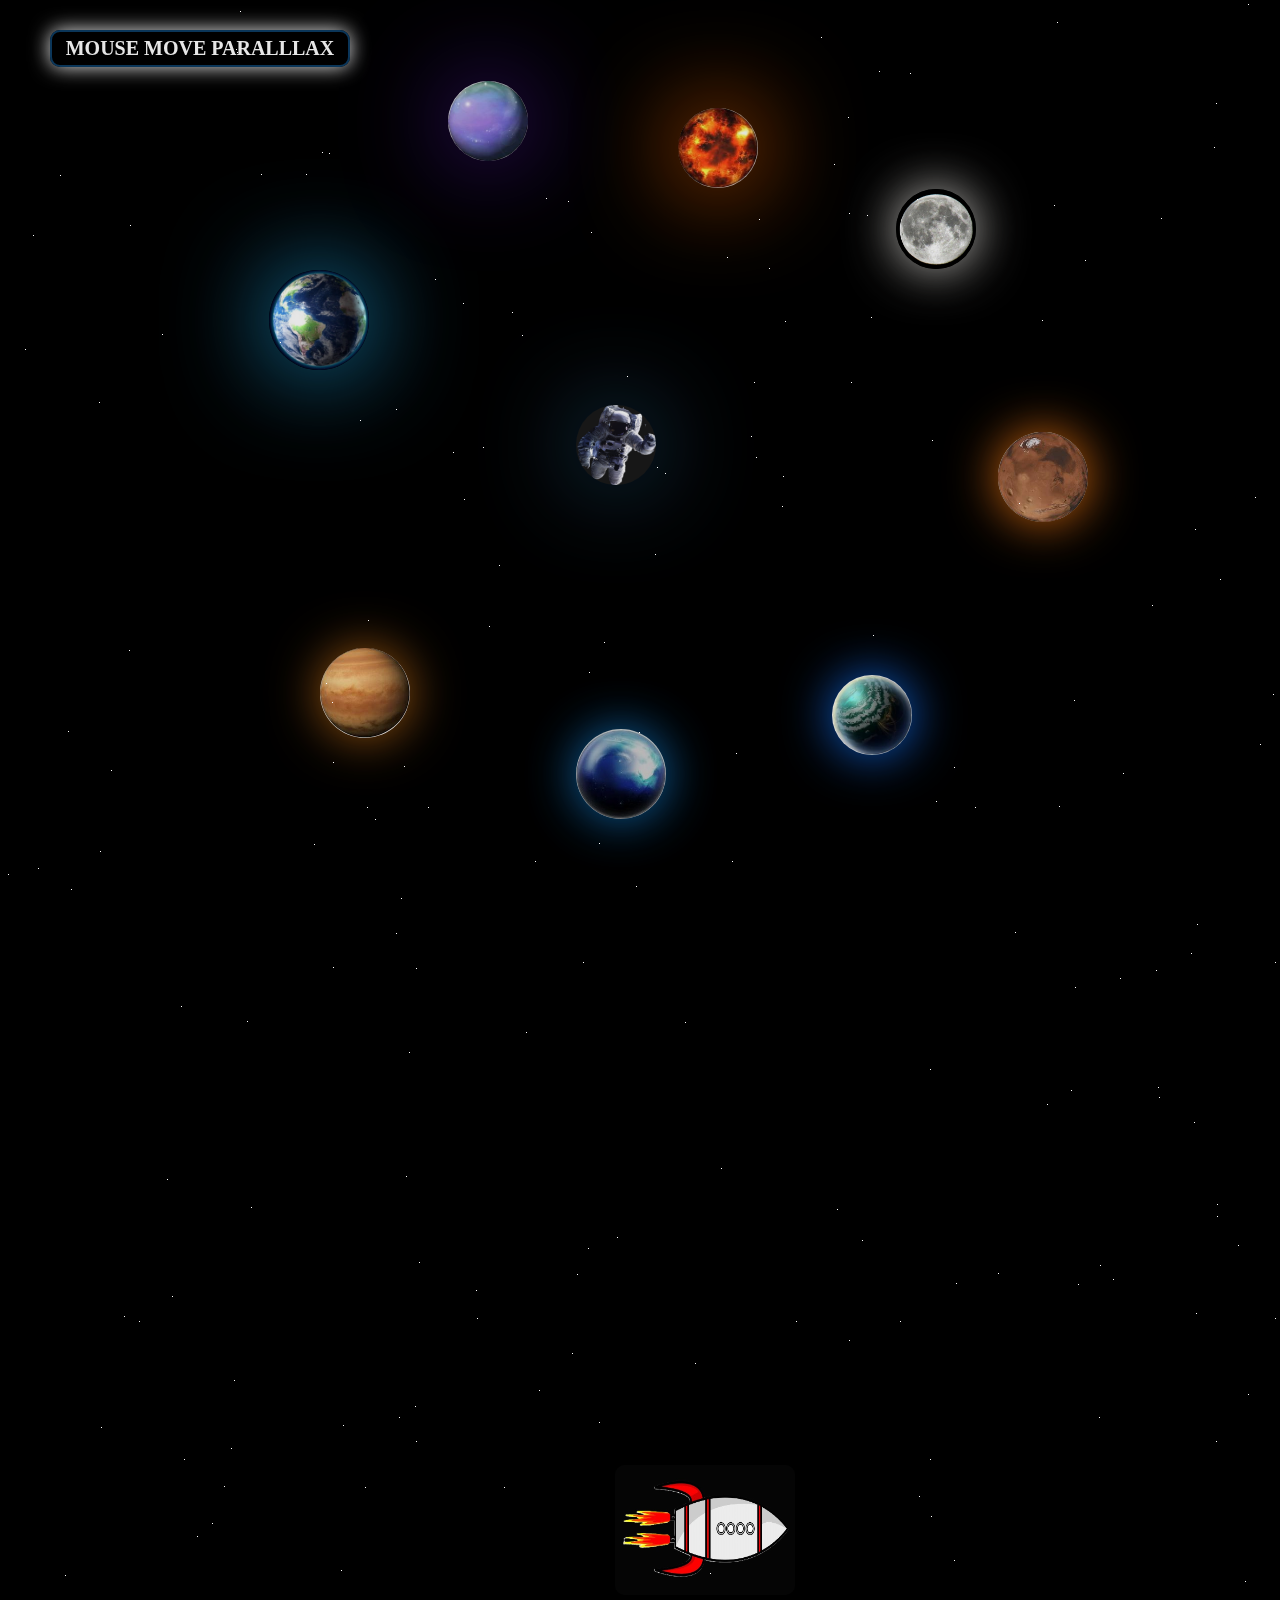
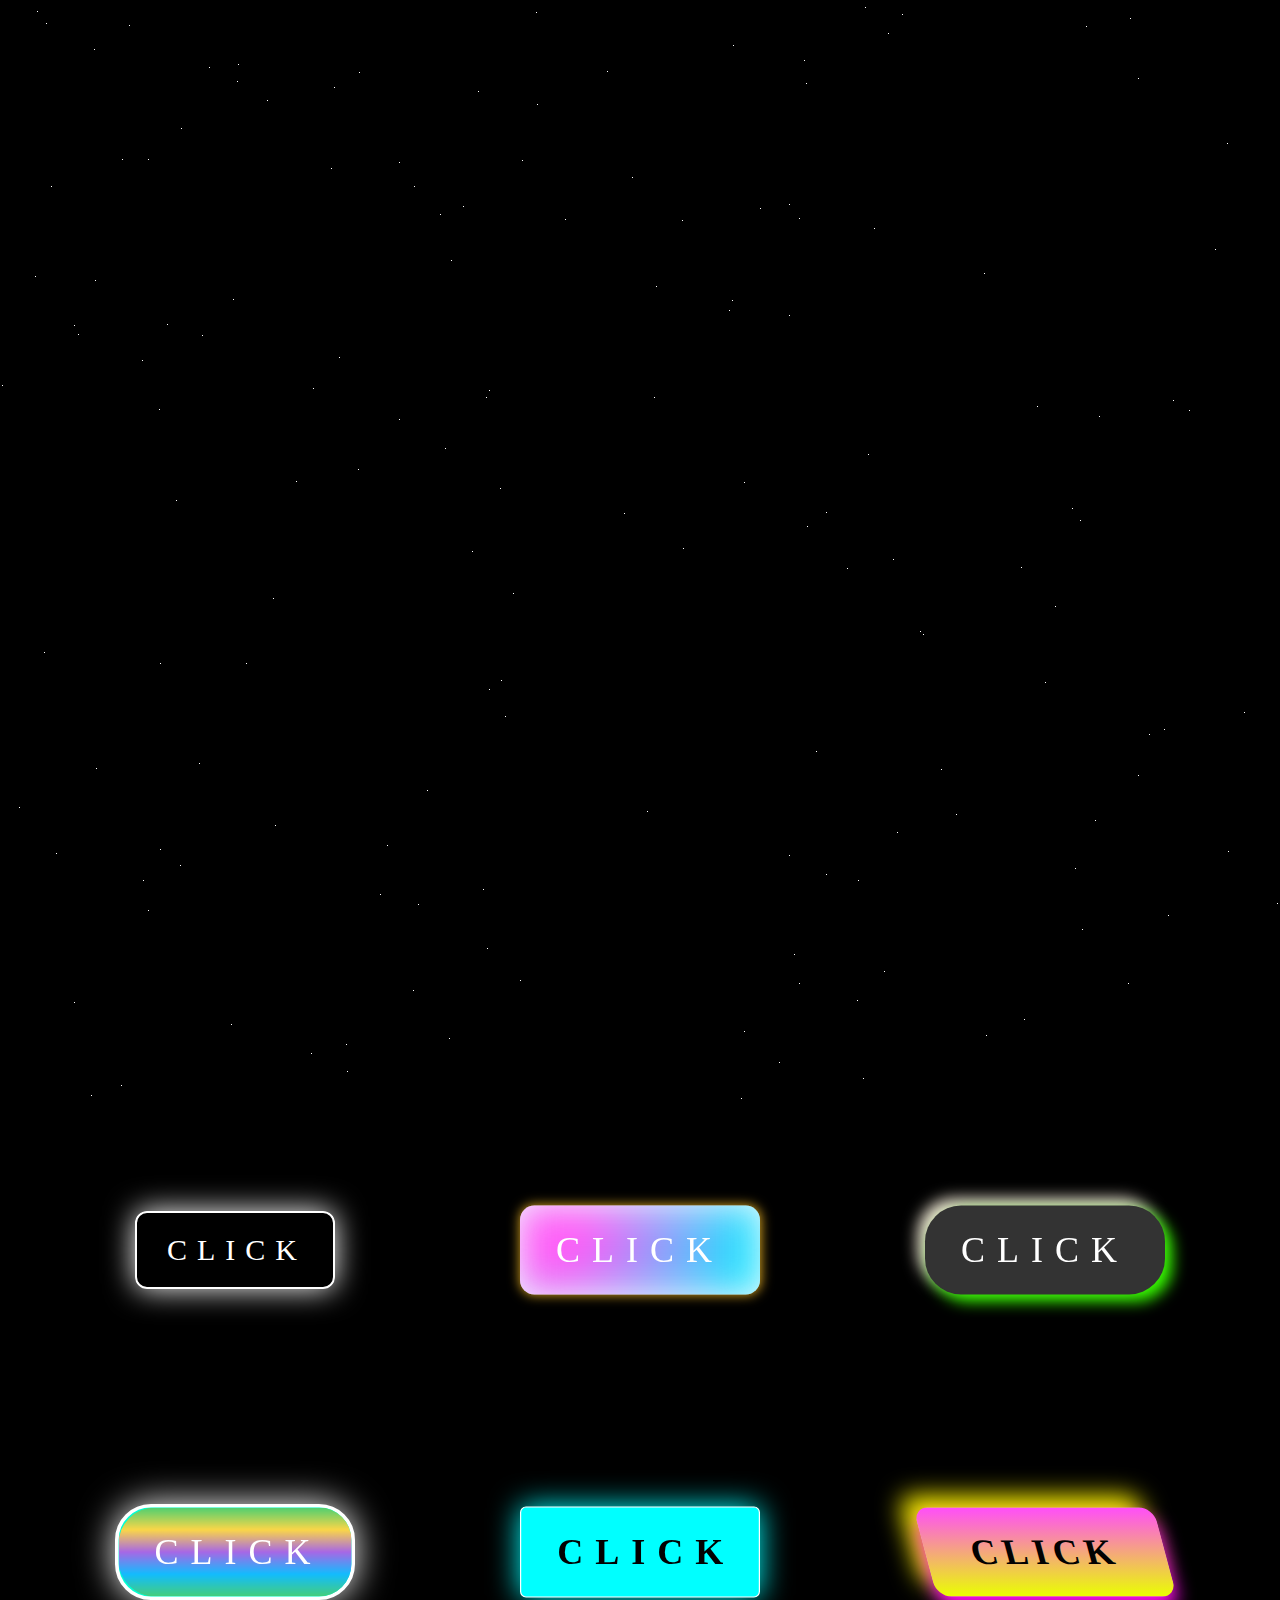
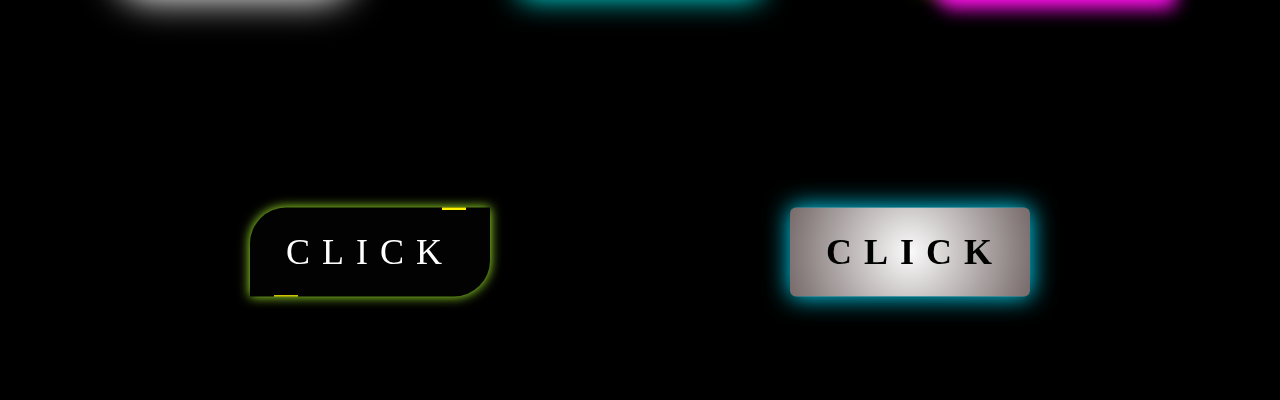
<file: index.html>
<!DOCTYPE html>
<html lang="en">
<head>
    <meta charset="UTF-8">
    <meta name="viewport" content="width=device-width, initial-scale=1.0">
    <title>Space</title>
    <link rel="stylesheet" href="style.css">
</head>
<body>
    <section class="box">
        <div class="containor">
            <h1>Mouse Move Paralllax</h1>
            <img class="mouse" src="earth.png" alt="" value="4" id="earth">
            <img class="mouse" src="p1.jpg" alt="" value="1" id="p1">
            <img class="mouse" src="p2.jpg" alt="" value="-4" id="p2">
            <img class="mouse" src="p3.jpg" alt="" value="2" id="p3">
            <img class="mouse" src="p4.jpg" alt="" value="-1" id="p4">
            <img class="mouse" src="p5.jpg" alt="" value="3" id="p5">
            <img class="mouse" src="p6.jpg" alt="" value="-3" id="p6">
            <img class="mouse" src="moon.png" alt="" value="-2" id="p7">
            <img class="mouse" src="astronaut_2.jpg" value="-8" alt="" id="p8">
        </div>
        <div class="scroll">
            <img class="spaceship" src="spaceship.jpeg" alt="">
            <img class="rocket" src="rocket_1.jpg" alt="">
            <img class="spaceship1" src="spaceship.jpeg" alt="">
            <img class="spaceship2" src="spaceship.jpeg" alt="">
        </div>
    </section>
    
    <div class="solarbox">
        <button  class="button" onclick="location.href = 'http://127.0.0.1:5500/index1.html';">CLICK</button>
        <button  class="btn" onclick="location.href = 'http://127.0.0.1:5500/index1.html';">CLICK</button>
        <button  class="btn1" onclick="location.href = 'http://127.0.0.1:5500/index1.html';">CLICK</button>
        <button  class="btn2" onclick="location.href = 'http://127.0.0.1:5500/index1.html';">CLICK</button>
        <button  class="btn3" onclick="location.href = 'http://127.0.0.1:5500/index1.html';">CLICK</button>
        <button  class="btn4" onclick="location.href = 'http://127.0.0.1:5500/index1.html';">CLICK</button>
        <button  class="btn5" onclick="location.href = 'http://127.0.0.1:5500/index1.html';">CLICK</button>
        <button  class="btn6" onclick="location.href = 'http://127.0.0.1:5500/index1.html';">CLICK</button>
    </div>
    <script src="script.js"></script>
</body>
</html>
</file>
<file: style.css>
*{
    margin: 0;
    padding: 0;
    background-color: black;
    color: white;
    scroll-behavior: smooth;
    box-sizing: border-box;
    overflow-x: hidden;
    font-family: 'Times New Roman', Times, serif;
}

section .containor{
    background-size: cover;
    overflow-x: hidden;
    height: 300vh;
    width: 100%;
   filter: opacity(.9);
   position: relative;
    
}

.mouse{
    border-radius: 50%;
    box-shadow: 0px 0px 80px rgb(35, 103, 163);
    height: 80px;
    transition: all .3s linear;
    width: 80px;
    
}
#earth{
    position: absolute;
    top: 10%;
    left: 21%;
    height: 100px;
    box-shadow: 0px 0px 100px rgb(30, 159, 218);
    width: 100px;
    animation: rotate 2.5s linear .5s infinite;
}
#p1{
    position: absolute;
    top: 3%;
    left: 35%;
    box-shadow: 0px 0px 100px rgb(73, 21, 156);
    animation: rotate 3.5s linear .5s infinite;
}
#p2{
    position: absolute;
    top: 4%;
    left: 53%;
    animation: rotate 4.5s linear .5s infinite;
    box-shadow: 0px 0px 100px rgb(255, 106, 0);
}
#p3{
    position: absolute;
    top: 16%;
    left: 78%;
    height: 90px;
    width: 90px;
    box-shadow: 0px 0px 50px rgb(236, 117, 19);
    animation: rotate 1.5s linear .5s infinite;
}
#p4{
    position: absolute;
    top: 27%;
    left: 45%;
    height: 90px;
    width: 90px;
    box-shadow: 0px 0px 50px rgb(19, 142, 236);
    animation: rotate 1.3s linear .5s infinite;
    opacity: .8;
}
#p5{
    position: absolute;
    top: 24%;
    left: 25%;
    height: 90px;
    box-shadow: 0px 0px 50px rgb(173, 96, 19);
    width: 90px;
    animation: rotate 3s linear .5s infinite;
}
#p6{
    position: absolute;
    top: 25%;
    left: 65%;
    animation: rotate 2.5s linear .5s infinite;
    box-shadow: 0px 0px 50px rgb(19, 109, 236);
}
#p7{
    position: absolute;
    top: 7%;
    left: 70%;
    box-shadow: 0px 0px 50px rgb(220, 218, 214);
    animation: rotate 5.5s linear .5s infinite;
}
#p8{
    position: absolute;
    top: 15%;
    left: 45%;
    opacity: 1;
    box-shadow: 0px 0px 100px rgba(46, 113, 161, 0.686);
}


.mouse:hover{
    scale: 1.2;
}
@keyframes rotate {
    0%{
       rotate: 0deg;
    }
    100%{
        rotate: 360deg;
     }
}
h1{
    position: relative;
    top: 30px;
    left: 50px;
    width: 300px;
    font-size: 20px;
    text-transform: uppercase;
    background-color: transparent;
    border: 2px solid rgb(12, 60, 99);
    text-align: center;
    padding: 5px;
    border-radius: 10px;
    transition: all .3s linear ;
    box-shadow: 0px 0px 20px white;
}
h1:hover{
    transform: scale(1.2);
    box-shadow: 0px 0px 50px rgb(0, 255, 208);
    color: rgb(9, 255, 33);
}
.star {
    position: absolute;
    background-color: white;
    border-radius: 50%;
    z-index: 1;
}
.rocket{
    height: 180px;
    width: 130px;
    border-radius: 10px;
    position: absolute;
    bottom: -80%;
    rotate: 90deg;
    left: 50%;
    animation: up 4s linear .3s  infinite;
    transition: all .25s linear;
}
.spaceship{
    height: 120px;
    width: 120px;
    border-radius: 50px;
    position: absolute;
    bottom: -80%;
    left: -10%;
    rotate: 40deg;
    animation: upside 4s linear 1s infinite;
    transition: all .25s linear;
}
.spaceship1{
    height: 120px;
    width: 120px;
    border-radius: 50px;
    position: absolute;
    bottom: -60%;
    left: -30%;
    rotate: 40deg;
    transition: all .25s linear;
    animation: upper 4s linear 1s infinite ;
}
.spaceship2{
    height: 120px;
    width: 120px;
    border-radius: 50px;
    position: absolute;
    bottom: -100%;
    left: -30%;
    rotate: 40deg;
    animation: lower 4s linear 1s infinite ;
    transition: all .25s linear;
}
.spaceship:hover,.spaceship1:hover,.spaceship2:hover,.rocket:hover{
    transform: scale(1.4);
}
@keyframes up {
    0%{
        bottom: -80%;
        left: -10%;
    }
    100%{
        bottom: -80%;
        left: 100%;
    }
}
@keyframes upside {
    0%{
        bottom: -80%;
        left: -20%;
    }
    100%{
        bottom: -80%;
        left: 100%;
    }
}

@keyframes upper {
    0%{
        bottom: -60%;
        left: -30%;
    }
    100%{
       bottom: -60%;
       left: 100%;
    }
}

@keyframes lower {
    0%{
        bottom: -100%;
        left: -30%;
    }
    100%{
       bottom: -100%;
       left: 100%;
    }
}
.solarbox{
    height: 100vh;
    width: 100%;
    font-size: 30px;
    display: flex;
    justify-content: center;
    align-items: center;
    justify-content: space-evenly;
    flex-wrap: wrap;
    color: white ;
    position: relative;
    overflow: hidden;
    transition: .5s ease;
}
button{
    font-size: 30px;
    width: 200px;
    margin-bottom: 20px;
    margin: 70px;
    transform: scale(1.2);
    padding: 20px 30px;
    border: none;
    outline: none;
    color: #fff;
    cursor: pointer;
    position: relative;
    z-index: 0;
    border-radius: 12px;
    background-color: aliceblue;
    box-shadow: 0px 0px 30px #ffffff;
    transition: .5s ease;   
    letter-spacing: 10px;
   
}

.button{
    transform: scale(1);
    background-color: transparent;
    border: 2px solid white;
    transition: all .5s linear;
}
.button:hover{
    background: linear-gradient(
        45deg,
        #ff0000,#ff7300,#fffb00,#48ff00,
        #00ffd5,#002bff,#ff00c8,#ff0000
    );  
    transition: .6s ease-out;
    transform: scale(1.2);
    box-shadow:0px 0px 30px #ddff02;
    color: black;
    font-weight: 700; 
}





.btn{
    width: 200px;
    position: relative;
    transition: .1s;
    box-shadow: 0px 0px 10px goldenrod;
}
.btn::after{
    content: '';
    width: 100%;
    height: 100%;
    background-image: radial-gradient(circle
     farthest-corner at 10% 20%, rgba(255,94,247,1) 17.8%, rgba(2,245,255,1) 100.2%);
     filter: blur(15px);
     z-index: -1;
     position: absolute;
     left: 0;
     top: 0;
}

.btn:hover{
    transform: scale(0.9) rotate(3deg);
    background-image: radial-gradient(circle
 farthest-corner at 10% 20%, rgba(255,94,247,1) 17.8%, rgba(2,245,255,1) 100.2%);
 transition: 0.5s;
 box-shadow: 0px 0px 50px rgb(2, 248, 228);
}

.btn1{
    width: 200px;
    position: relative;
    transition: .1s;
    border-radius: 30px;
    border: none;
    font-weight: 400;
    cursor: pointer;
    overflow: hidden;
    position: relative;
    z-index: 1;
    background-color: #333;
    box-shadow: 6px 6px 12px rgb(55, 255, 0) , -6px -6px 12px rgb(243, 235, 216)  ;
}
.btn1::before{
    content: '';
    position: absolute;
    height: 100%;
    width: 0;
    border-radius: 30px;
    top: 0;
    left: 0;
    background-image: linear-gradient(to right, #ed0f25 0%, #feea0f 100%);
    transition: .5s ease;
    display: block;
    z-index: -1;
}

.btn1:hover::before{
    width: 200px;
    
}

.btn2{
    width: 200px;
    position: relative;
    transition: .1s;
    border-radius: 30px;
    border: none;
    font-weight: 400;
    cursor: pointer;
    z-index: 3;
    border: 3px solid white;
    background-color: #00ffd5;
    transition: .25s ease;
    font-weight: 500;
}

.btn2::before{
    content: '';
    position: absolute;
    top: 0;
    left: 0;
    width: 200%;
    height: 100%;
    background: linear-gradient(#4fcf70,#fad648,#a767e5,#12bcfe,#44ce7b);
    background-size: 50% 100%;
    border-radius: inherit;
    z-index: -1;
}
.btn2:hover::before{
    animation: animate .5s linear reverse ;
}

@keyframes animate {
    to{
        transform: translateY(-100%);
    }
}

.btn3{
    width: 200px;
    color: #020202;
    font-weight: 600;
    transition: .5s ease;
    border-radius: 5px;
    border: 1px solid white;
    font-weight: 400;
    cursor: pointer;
    overflow: hidden;
    background-color: cyan;
    box-shadow: 0px 0px 25px cyan;
    font-weight: 600;
}

.btn3:hover{
    box-shadow: 0px 0px 25px cyan , 0px 0px 50px cyan ,0px 0px 75px cyan ,0px 0px 100px cyan ;
    transform: scale(.98);
}


.btn4{
    width: 200px;
    color: #020202;
    font-weight: 600;
    transition: .5s ease;
    font-weight: 400;
    cursor: pointer;
    overflow: hidden;
    background-image: linear-gradient( #ff4ef9 0%, #eaff01 100%);
    box-shadow: 0px 10px 15px rgb(255, 13, 239) ,  -10px -10px 20px rgb(255, 242, 0);
    border: none;
    transform: skew(15deg)  scale(1.2);
    letter-spacing: 5px;
    font-weight: 600;
    
}
.btn4:hover{
    border-top-left-radius: 65px;
    border-bottom-right-radius: 65px;
    border-top-right-radius: 0px;
    border-bottom-left-radius: 0px;
    background-image: linear-gradient(to right, #45f757 0%, #09ff00 100%);
    transform: scale(.92) skew(-15deg);
    box-shadow: 10px 20px 25px rgb(145, 217, 36) , -10px -10px 50px greenyellow ,0px 0px 75px rgb(20, 134, 73);
    letter-spacing: 5px;
}

.btn5{
    width: 200px;
    position: relative;
    background-color: #020202;
    font-weight: 600;
    transition: .5s ease;
    font-weight: 400;
    cursor: pointer;
    overflow: hidden;
    border-top-left-radius: 30px;
    border-bottom-right-radius: 30px;
    border-top-right-radius: 0px;
    border-bottom-left-radius: 0px;
    box-shadow: 0px 0px 10px greenyellow;
}

.btn5::before{
    content: '';
    position: absolute;
    top: -3%;
    background-color: rgb(255, 242, 1);
    width: 20px;
    height: 4px;
    left: 80%;
    transition: .5s ease;
}
.btn5::after{
    content: '';
    position: absolute;
    top: 98%;
    background-color: rgb(255, 242, 1);
    width: 20px;
    height: 4px;
    left: 10%;
    transition: .5s ease;
}

.btn5:hover::after{
    left: 75%;
}
.btn5:hover::before{
    left: 20%;
}
.btn5:hover{
    transform: scale(1.5);
    box-shadow: 0px 0px 30px greenyellow;
}

.btn6{
    width: 200px;
    position: relative;
    background-color: #fcfcfc;
    color: black;
    transition: .5s ease;
    font-weight: 400;
    cursor: pointer;
    overflow: hidden;
    border-radius: 5px;
    box-shadow: 0px 0px 20px rgb(0, 225, 255);
    font-weight: 600;
    background-image: radial-gradient(circle ,  #fbfbfb 0%, #766969 100%);
}

.btn6:hover{
    transform: scale(1.4) rotate(-4deg) skew(-15deg);
    border-radius: 10px;
    box-shadow: 0px 10px 20px #6dc635 , 10px 10px 10px #0014f1  ;
    background-image: radial-gradient(circle ,  #ddff00 0%, #ff0022 100%);
}
</file>
